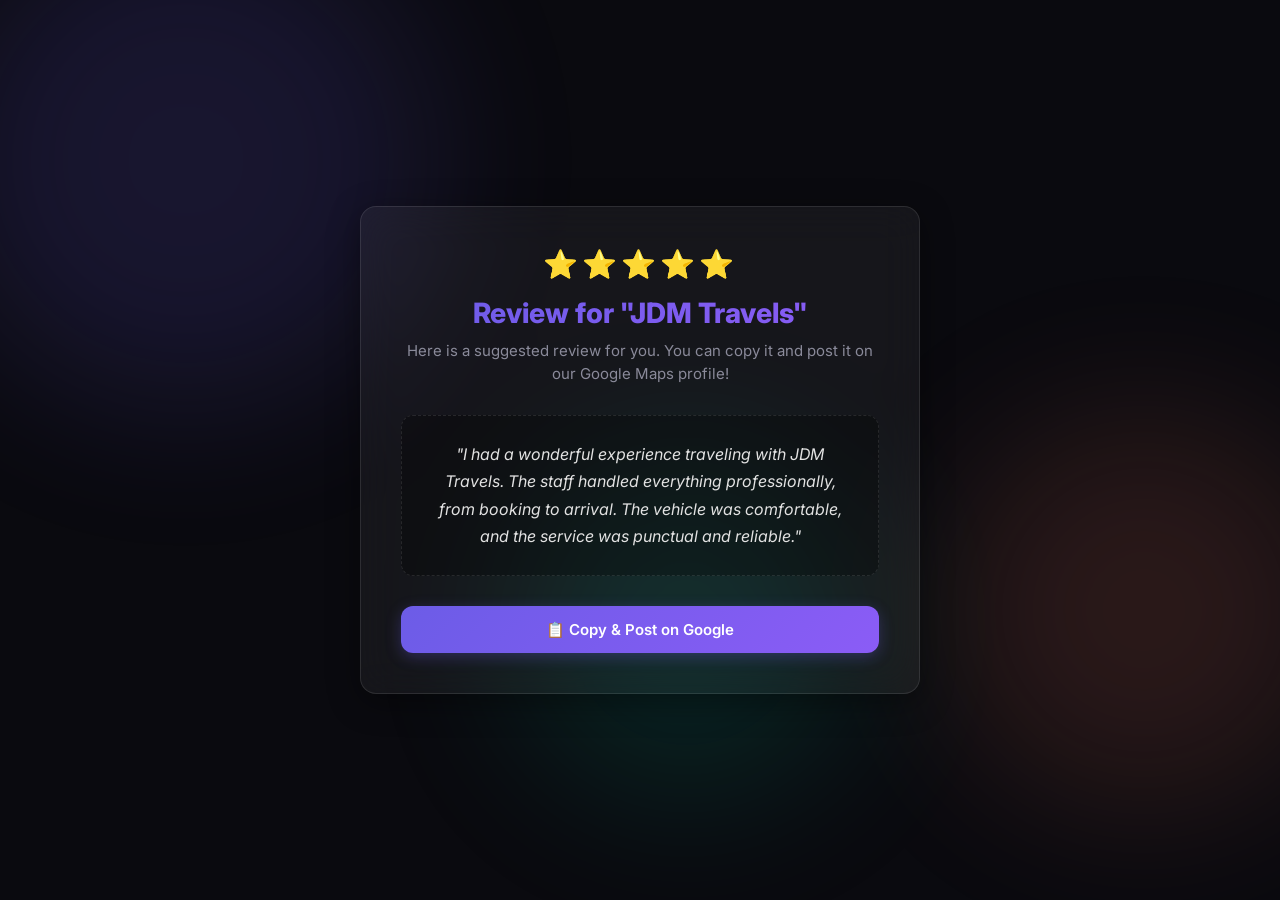
<file: index.html>
<!DOCTYPE html>
<html lang="en">
<head>
    <meta charset="UTF-8">
    <meta name="viewport" content="width=device-width, initial-scale=1.0">
    <title>Post a Review for Us</title>
    <link rel="preconnect" href="https://fonts.googleapis.com">
    <link rel="preconnect" href="https://fonts.gstatic.com" crossorigin>
    <link href="https://fonts.googleapis.com/css2?family=Inter:wght@400;600;700;800&display=swap" rel="stylesheet">
    <link rel="stylesheet" href="style.css">
</head>
<body>
    <!-- Animated Background -->
    <div class="bg-orbs">
        <div class="orb orb-1"></div>
        <div class="orb orb-2"></div>
        <div class="orb orb-3"></div>
    </div>

    <div class="container">
        <div class="review-box">
            <div class="icon-stars">⭐⭐⭐⭐⭐</div>
            <h1 class="main-title">Review for "JDM Travels"</h1>
            <p class="subtitle">Here is a suggested review for you. You can copy it and post it on our Google Maps profile!</p>
            
            <div class="review-content" id="user-review-text">
                <!-- Review text will appear here -->
            </div>

            <div class="action-buttons">
                <button class="btn-primary" id="btn-copy-post">
                    📋 Copy & Post on Google
                </button>
            </div>
        </div>
    </div>

    <!-- Toast Notification -->
    <div class="toast" id="toast">
        <span class="toast-icon">✓</span>
        <span class="toast-message" id="toast-message">Copied to clipboard!</span>
    </div>

    <script src="reviews.js"></script>
    <script src="script.js"></script>
</body>
</html>
</file>
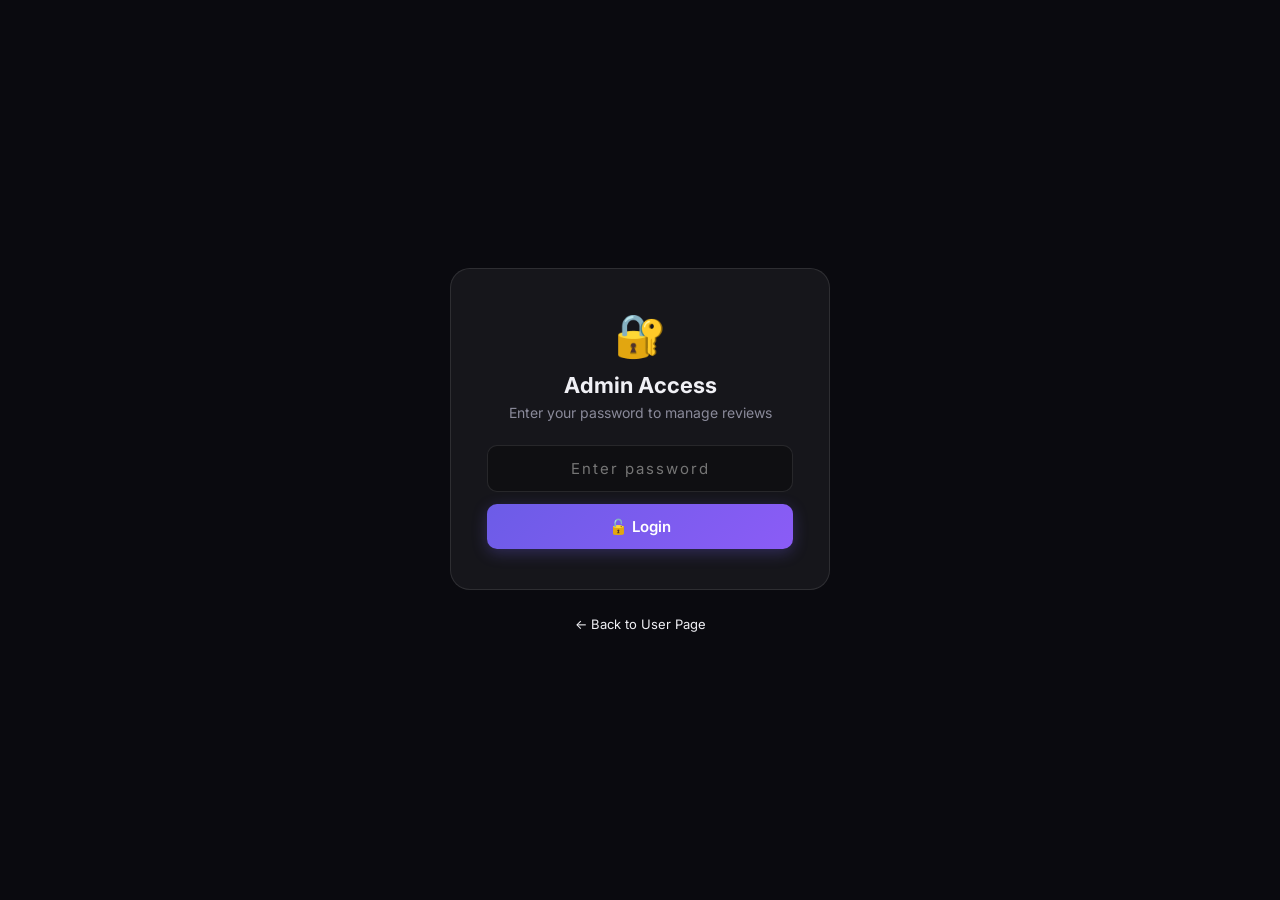
<file: admin.html>
<!DOCTYPE html>
<html lang="en">
<head>
    <meta charset="UTF-8">
    <meta name="viewport" content="width=device-width, initial-scale=1.0">
    <title>Admin Panel - ReviewHub</title>
    <link rel="preconnect" href="https://fonts.googleapis.com">
    <link rel="preconnect" href="https://fonts.gstatic.com" crossorigin>
    <link href="https://fonts.googleapis.com/css2?family=Inter:wght@400;600;700;800&display=swap" rel="stylesheet">
    <link rel="stylesheet" href="style.css">
    <style>
        /* ===== LOGIN SCREEN ===== */
        .admin-login {
            display: flex; flex-direction: column; gap: 16px;
            align-items: center; justify-content: center;
            min-height: 100vh; padding: 20px;
            position: fixed; inset: 0;
            background: var(--bg-primary); z-index: 999;
        }
        .admin-login.hidden { display: none; }
        .login-box {
            background: rgba(255,255,255,0.05);
            border: 1px solid var(--glass-border);
            border-radius: 20px; padding: 40px 36px;
            width: 100%; max-width: 380px;
            text-align: center;
        }
        .login-box h2 { font-size: 22px; margin-bottom: 6px; }
        .login-box p { color: var(--text-secondary); font-size: 14px; margin-bottom: 24px; }
        .login-box input {
            width: 100%; padding: 13px 16px;
            border-radius: 10px; border: 1px solid var(--glass-border);
            background: rgba(0,0,0,0.3); color: #fff;
            font-size: 15px; outline: none; text-align: center;
            font-family: inherit; letter-spacing: 2px;
            transition: 0.2s; margin-bottom: 12px;
        }
        .login-box input:focus { border-color: var(--accent); box-shadow: 0 0 0 3px var(--accent-glow); }
        .login-box .btn-primary { width: 100%; padding: 13px; font-size: 15px; border-radius: 10px; border: none; cursor: pointer; }
        .login-error { color: var(--red); font-size: 13px; display: none; margin-top: 4px; }

        /* ===== DASHBOARD ===== */
        .admin-dashboard { display: none; max-width: 860px; margin: 0 auto; padding: 30px 20px 60px; }
        .admin-dashboard.active { display: block; }
        .admin-header {
            display: flex; justify-content: space-between; align-items: center;
            margin-bottom: 28px; flex-wrap: wrap; gap: 12px;
        }
        .admin-header h1 { font-size: 26px; font-weight: 800; }
        .admin-header p { color: var(--text-secondary); font-size: 14px; margin-top: 4px; }
        .btn-back {
            padding: 10px 20px; border-radius: 10px;
            border: 1px solid var(--glass-border);
            background: transparent; color: var(--text-primary);
            text-decoration: none; font-size: 14px; font-weight: 600;
            transition: 0.2s; display: inline-flex; align-items: center; gap: 6px;
        }
        .btn-back:hover { background: rgba(255,255,255,0.05); }

        .dashboard-grid {
            display: grid;
            grid-template-columns: 1fr;
            gap: 20px;
        }
        @media(min-width: 720px) { .dashboard-grid { grid-template-columns: 1fr 1fr; } }

        .admin-card {
            background: rgba(255,255,255,0.04);
            border: 1px solid var(--glass-border);
            border-radius: 16px; padding: 24px;
        }
        .admin-card h3 {
            font-size: 16px; font-weight: 700;
            margin-bottom: 16px; color: var(--accent-light);
        }

        .form-group { margin-bottom: 14px; }
        .form-group label { display: block; font-size: 12px; font-weight: 600; color: var(--text-secondary); margin-bottom: 6px; }
        .form-group textarea, .form-group input {
            width: 100%; padding: 11px 14px;
            background: rgba(0,0,0,0.3); border: 1px solid var(--glass-border);
            border-radius: 10px; color: #fff;
            font-size: 13px; outline: none; font-family: inherit; transition: 0.2s;
        }
        .form-group textarea { min-height: 100px; resize: vertical; }
        .form-group textarea:focus, .form-group input:focus { border-color: var(--accent); }

        .btn-green {
            background: linear-gradient(135deg, var(--green), #00cec9);
            color: #fff; border: none; padding: 11px 18px;
            border-radius: 10px; font-weight: 600; font-size: 14px;
            cursor: pointer; transition: 0.2s; font-family: inherit;
            display: inline-flex; align-items: center; gap: 6px;
        }
        .btn-green:hover { filter: brightness(1.1); }
        .btn-outline {
            background: transparent; border: 1px solid var(--glass-border);
            color: var(--text-secondary); padding: 11px 18px;
            border-radius: 10px; font-weight: 600; font-size: 14px;
            cursor: pointer; transition: 0.2s; font-family: inherit;
        }
        .btn-outline:hover { border-color: var(--accent); color: var(--accent-light); }
        .btn-row { display: flex; gap: 10px; margin-top: 12px; flex-wrap: wrap; }

        /* Templates list */
        .templates-list {
            max-height: 420px; overflow-y: auto;
            display: flex; flex-direction: column; gap: 10px;
            margin-top: 4px;
        }
        .template-item {
            background: rgba(0,0,0,0.25); border: 1px solid var(--glass-border);
            padding: 14px; border-radius: 10px;
            display: flex; gap: 12px; align-items: flex-start;
        }
        .template-text {
            flex: 1; font-size: 13px; color: var(--text-secondary);
            line-height: 1.55;
        }
        .template-delete {
            background: rgba(225,112,85,0.12); border: 1px solid rgba(225,112,85,0.3);
            color: var(--red); padding: 7px 12px; border-radius: 8px;
            font-size: 12px; font-weight: 600; cursor: pointer;
            white-space: nowrap; transition: 0.2s; font-family: inherit;
        }
        .template-delete:hover { background: rgba(225,112,85,0.25); }

        /* Stats bar */
        .stats-bar {
            display: flex; gap: 16px; margin-bottom: 20px; flex-wrap: wrap;
        }
        .stat-pill {
            background: rgba(255,255,255,0.04); border: 1px solid var(--glass-border);
            padding: 10px 18px; border-radius: 50px;
            font-size: 13px; color: var(--text-secondary);
            display: flex; align-items: center; gap: 6px;
        }
        .stat-pill strong { color: var(--text-primary); }

        /* ===== MOBILE RESPONSIVENESS ===== */
        @media (max-width: 600px) {
            .login-box { padding: 30px 20px; }
            .admin-dashboard { padding: 20px 15px 40px; }
            .admin-header { margin-bottom: 20px; flex-direction: column; align-items: flex-start; }
            .btn-back { width: 100%; justify-content: center; margin-top: 10px; }
            .stats-bar { gap: 10px; flex-direction: column; }
            .stat-pill { justify-content: space-between; }
            .admin-card { padding: 20px 15px; }
            .btn-row { flex-direction: column; }
            .btn-green, .btn-outline { width: 100%; justify-content: center; }
            .template-item { flex-direction: column; }
            .template-delete { width: 100%; text-align: center; }
        }
    </style>
</head>
<body>
    <!-- Animated Background -->
    <div class="bg-orbs">
        <div class="orb orb-1"></div>
        <div class="orb orb-2"></div>
        <div class="orb orb-3"></div>
    </div>

    <!-- ===== LOGIN SCREEN ===== -->
    <div class="admin-login" id="login-screen">
        <div class="login-box">
            <div style="font-size:42px; margin-bottom:12px;">🔐</div>
            <h2>Admin Access</h2>
            <p>Enter your password to manage reviews</p>
            <input type="password" id="admin-pass" placeholder="Enter password" autocomplete="off">
            <button class="btn-primary" id="btn-login">🔓 Login</button>
            <p class="login-error" id="login-error">❌ Incorrect password. Try again.</p>
        </div>
        <a href="index.html" style="color:var(--text-muted); text-decoration:none; font-size:13px; margin-top:10px;">← Back to User Page</a>
    </div>

    <!-- ===== ADMIN DASHBOARD ===== -->
    <div class="admin-dashboard" id="dashboard">
        <div class="admin-header">
            <div>
                <h1>🛠 Admin Dashboard</h1>
                <p>Manage review templates and Google Maps settings</p>
            </div>
            <a href="index.html" class="btn-back">👁 View User Page</a>
        </div>

        <!-- Stats Bar -->
        <div class="stats-bar">
            <div class="stat-pill">📚 Templates: <strong id="template-count">0</strong></div>
            <div class="stat-pill">📍 Map Link: <strong id="map-link-status">Not Set</strong></div>
        </div>

        <div class="dashboard-grid">

            <!-- LEFT: Add Template + Map Link -->
            <div style="display:flex; flex-direction:column; gap:20px;">

                <!-- Add Template -->
                <div class="admin-card">
                    <h3>➕ Add New Review Template</h3>
                    <div class="form-group">
                        <label>Review Text (this will be shown to users randomly)</label>
                        <textarea id="admin-body" placeholder="Write a 5-star review template here..."></textarea>
                    </div>
                    <button class="btn-primary" id="admin-add-btn" style="width:100%; border:none; border-radius:10px; padding:12px; font-size:14px; font-weight:700; cursor:pointer;">
                        💾 Save Template
                    </button>
                </div>

                <!-- Google Maps Link -->
                <div class="admin-card">
                    <h3>📍 Google Maps Location Link</h3>
                    <div class="form-group">
                        <label>Paste your Google Maps link below</label>
                        <input type="url" id="admin-map-link" placeholder="https://maps.google.com/...">
                    </div>
                    <p style="font-size:12px; color:var(--text-muted); margin-bottom:12px;">
                        ℹ️ Go to your Google Maps listing → Click Share → Copy link → Paste here
                    </p>
                    <div class="btn-row">
                        <button class="btn-green" id="admin-save-link-btn">📍 Save Link</button>
                        <button class="btn-outline" id="admin-test-link-btn">🔗 Test Link</button>
                    </div>
                </div>

            </div>

            <!-- RIGHT: Templates List -->
            <div class="admin-card">
                <h3>📚 Saved Templates (<span id="template-count-2">0</span>)</h3>
                <p style="font-size:12px; color:var(--text-muted); margin-bottom:14px;">
                    Each template is shown once to a user, then deleted permanently after they copy it.
                </p>
                <div class="templates-list" id="templates-list">
                    <!-- Rendered by JS -->
                </div>
            </div>

        </div>
    </div>

    <!-- Toast -->
    <div class="toast" id="toast">
        <span class="toast-icon">✓</span>
        <span class="toast-message" id="toast-message">Success!</span>
    </div>

    <script src="admin.js"></script>
</body>
</html>
</file>
<file: style.css>
/* ===== DESIGN TOKENS ===== */
:root {
    --bg-primary: #0a0a0f;
    --bg-secondary: #12121a;
    --bg-card: rgba(255,255,255,0.05);
    --glass-border: rgba(255,255,255,0.1);
    --text-primary: #f0f0f5;
    --text-secondary: #8a8a9a;
    --accent: #6c5ce7;
    --accent-glow: rgba(108,92,231,0.3);
    --gold: #f9ca24;
    --green: #00b894;
    --red: #e17055;
    --radius: 16px;
    --shadow: 0 8px 32px rgba(0,0,0,0.4);
    --transition: 0.3s ease;
}

* { margin:0; padding:0; box-sizing:border-box; font-family:'Inter',sans-serif; }
body { background:var(--bg-primary); color:var(--text-primary); min-height:100vh; display:flex; align-items:center; justify-content:center; }

/* ===== BACKGROUND ORBS ===== */
.bg-orbs { position:fixed; inset:0; z-index:-1; overflow:hidden; }
.orb { position:absolute; border-radius:50%; filter:blur(80px); opacity:0.15; animation:orbFloat 20s ease-in-out infinite; }
.orb-1 { width:500px; height:500px; background:#6c5ce7; top:-10%; left:-5%; animation-delay:0s; }
.orb-2 { width:400px; height:400px; background:#e17055; bottom:10%; right:-5%; animation-delay:-7s; }
.orb-3 { width:350px; height:350px; background:#00b894; top:50%; left:40%; animation-delay:-14s; }
@keyframes orbFloat { 0%,100% { transform:translate(0,0) scale(1); } 33% { transform:translate(30px,-40px) scale(1.05); } 66% { transform:translate(-20px,30px) scale(0.95); } }

/* ===== CONTAINER ===== */
.container { width:100%; max-width:600px; padding:20px; }
.review-box {
    background:var(--bg-card); border:1px solid var(--glass-border);
    border-radius:var(--radius); padding:40px; text-align:center;
    backdrop-filter:blur(20px); box-shadow:var(--shadow);
    animation:fadeInUp 0.5s ease both;
}
@keyframes fadeInUp { from { opacity:0; transform:translateY(20px); } to { opacity:1; transform:translateY(0); } }

.icon-stars { font-size:28px; margin-bottom:15px; letter-spacing:4px; }
.main-title { font-size:28px; font-weight:800; margin-bottom:10px; background:linear-gradient(135deg,var(--accent),#8b5cf6); -webkit-background-clip:text; -webkit-text-fill-color:transparent; }
.subtitle { font-size:15px; color:var(--text-secondary); margin-bottom:30px; line-height:1.5; }

.review-content {
    background:rgba(0,0,0,0.3); border:1px dashed var(--glass-border);
    padding:25px; border-radius:12px; font-size:16px; line-height:1.7;
    margin-bottom:30px; min-height:120px; display:flex; align-items:center; justify-content:center;
    transition:var(--transition); font-style:italic; color:#e2e2e2;
}

.action-buttons { display:flex; flex-direction:column; gap:15px; }
button { padding:14px 20px; border-radius:12px; font-weight:600; font-size:15px; cursor:pointer; transition:var(--transition); border:none; display:flex; align-items:center; justify-content:center; gap:8px; font-family: inherit; }
.btn-primary { background:linear-gradient(135deg,var(--accent),#8b5cf6); color:#fff; box-shadow:0 4px 15px var(--accent-glow); width: 100%; }
.btn-primary:hover { transform:translateY(-2px); box-shadow:0 6px 20px var(--accent-glow); }

/* ===== TOAST ===== */
.toast {
    position:fixed; bottom:30px; left:50%; transform:translateX(-50%) translateY(100px);
    padding:14px 28px; background:var(--green); color:#fff; border-radius:50px;
    font-weight:600; font-size:14px; display:flex; align-items:center; gap:8px;
    z-index:300; transition:transform 0.4s ease; box-shadow:0 8px 30px rgba(0,184,148,0.4);
    text-align: center; white-space: nowrap; max-width: 90vw;
}
.toast.show { transform:translateX(-50%) translateY(0); }

/* ===== RESPONSIVE MEDIA QUERIES ===== */
@media (max-width: 600px) {
    .container { padding: 15px; }
    .review-box { padding: 30px 20px; }
    .main-title { font-size: 24px; }
    .subtitle { font-size: 14px; margin-bottom: 20px; }
    .review-content { padding: 20px; font-size: 15px; margin-bottom: 20px; }
    button { padding: 16px; font-size: 16px; } /* larger touch target */
}

@media (max-width: 400px) {
    .main-title { font-size: 22px; }
    .review-box { padding: 24px 16px; }
    .icon-stars { font-size: 24px; margin-bottom: 10px; }
}
</file>
